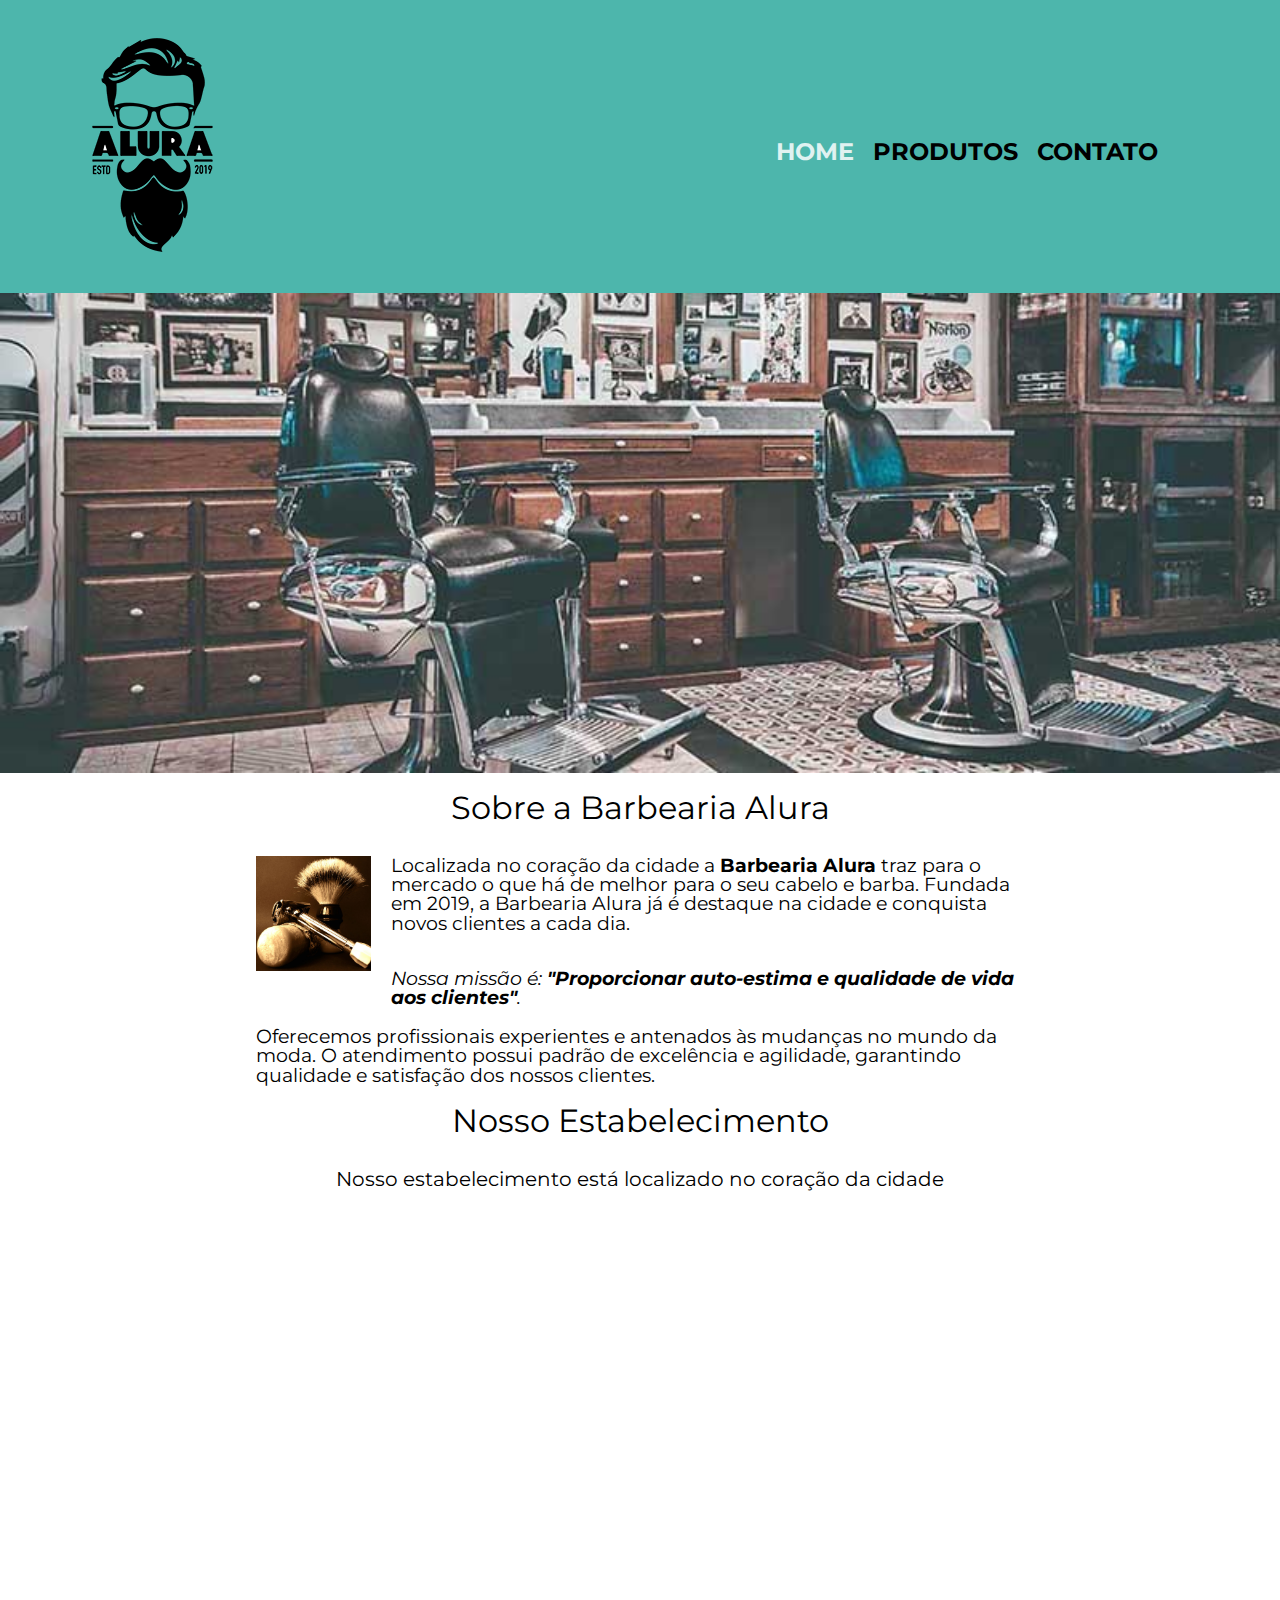
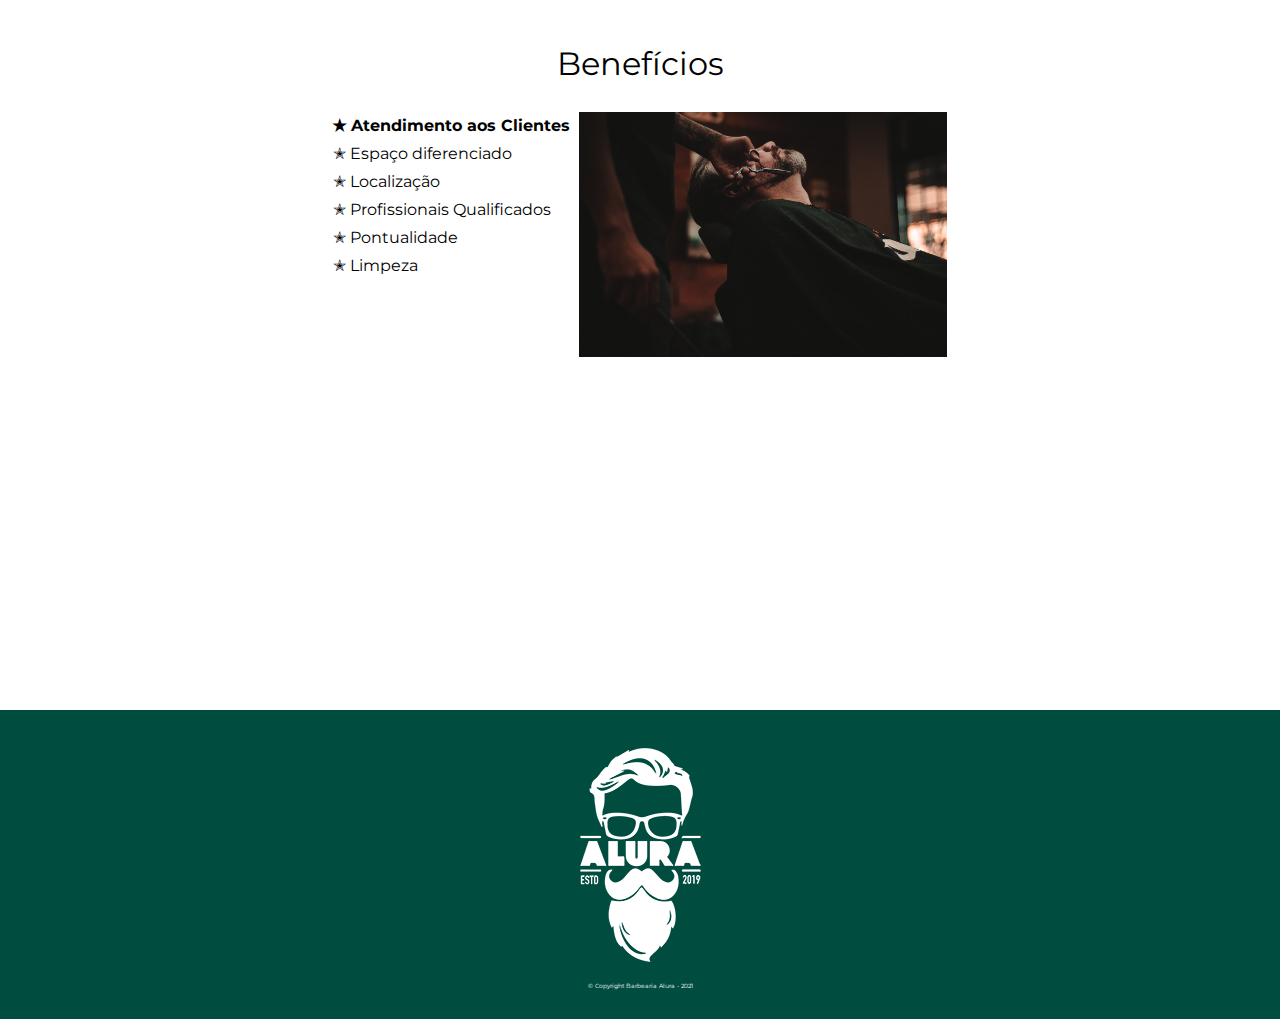
<file: index.html>
<!DOCTYPE html>
<html lang="pt-br">

	<head>
		<meta charset="UTF-8">
		<title>Barbearia Alura</title>

		<link rel="preconnect" href="https://fonts.googleapis.com">
		<link rel="preconnect" href="https://fonts.gstatic.com" crossorigin>
		<link href="https://fonts.googleapis.com/css2?family=Montserrat:wght@300&display=swap" rel="stylesheet">

		<link rel="stylesheet" href="css/reset.css">
		<link rel="stylesheet" href="css/style.css">
		<link rel="stylesheet" href="css/home.css">
	</head>

	<body>
		<header>
			<div class="caixa">
				<h1><img src="img/logo.png" alt="Logo da Barbearia Alura"></h1>

				<nav>
					<ul>
						<li><a href="index.html"  style="color: #e0f2f1">Home</a></li>
						<li><a href="produtos.html">Produtos</a></li>
						<li><a href="contato.html">Contato</a></li>
					</ul>
				</nav>
			</div>
		</header>

		<img class="banner" src="img/banner.jpg">
		<main>
			
			<section class="principal">
				<h2 class="titulo-principal">Sobre a Barbearia Alura</h2>

				<img class="utensilios" src="img/utensilios.jpg" alt="Utensílios de Barbeiro">

				<p>Localizada no coração da cidade a <strong>Barbearia Alura</strong> traz para o mercado o que há de melhor
					para o seu cabelo e barba. Fundada em 2019, a Barbearia Alura já é destaque na cidade e conquista novos
					clientes a cada dia.</p>
				
				<br>

				<p id="missao"><em>Nossa missão é: <strong>"Proporcionar auto-estima e qualidade de vida aos
							clientes"</strong>.</em></p>

				<p>Oferecemos profissionais experientes e antenados às mudanças no mundo da moda. O atendimento possui padrão de
					excelência e agilidade, garantindo qualidade e satisfação dos nossos clientes.</p>
			</section>

			<section class="localizacao">
				<h3 class="titulo-principal"> Nosso Estabelecimento </h3>

				<p> Nosso estabelecimento está localizado no coração da cidade </p>

				<iframe src="https://www.google.com/maps/embed?pb=!1m18!1m12!1m3!1d3656.4485981308353!2d-46.634653384406406!3d-23.588239368471932!2m3!1f0!2f0!3f0!3m2!1i1024!2i768!4f13.1!3m3!1m2!1s0x94ce5a2b2ed7f3a1%3A0xab35da2f5ca62674!2sCaelum%20-%20Escola%20de%20Tecnologia!5e0!3m2!1spt-BR!2sbr!4v1633029733611!5m2!1spt-BR!2sbr" width="100%" height="450" style="border:0;" allowfullscreen="" loading="lazy"></iframe>

			</section>

			<section class="beneficios">
				<h3 class="titulo-principal">Benefícios</h3>

				<div class="conteudo-beneficios">
					<ul class="lista-beneficios">
						<li class="itens">Atendimento aos Clientes</li>
						<li class="itens">Espaço diferenciado</li>
						<li class="itens">Localização</li>
						<li class="itens">Profissionais Qualificados</li>
						<li class="itens">Pontualidade</li>
						<li class="itens">Limpeza</li>
					</ul><img src="img/beneficios.jpg" class="imagem-beneficios">
				</div>

				<div class="video">
					<iframe width="560" height="315" src="https://www.youtube.com/embed/wcVVXUV0YUY" frameborder="0" allow="accelerometer; autoplay; encrypted-media; gyroscope; picture-in-picture" allowfullscreen></iframe>
				</div>
			</section>
		</main>

		<footer>
			<img src="img/logo-branco.png" alt="Logo da Barbearia Alura"/>
			<p class="copyright"> &copy; Copyright Barbearia Alura - 2021 </p>
		</footer>
	</body>
</html>
</file>
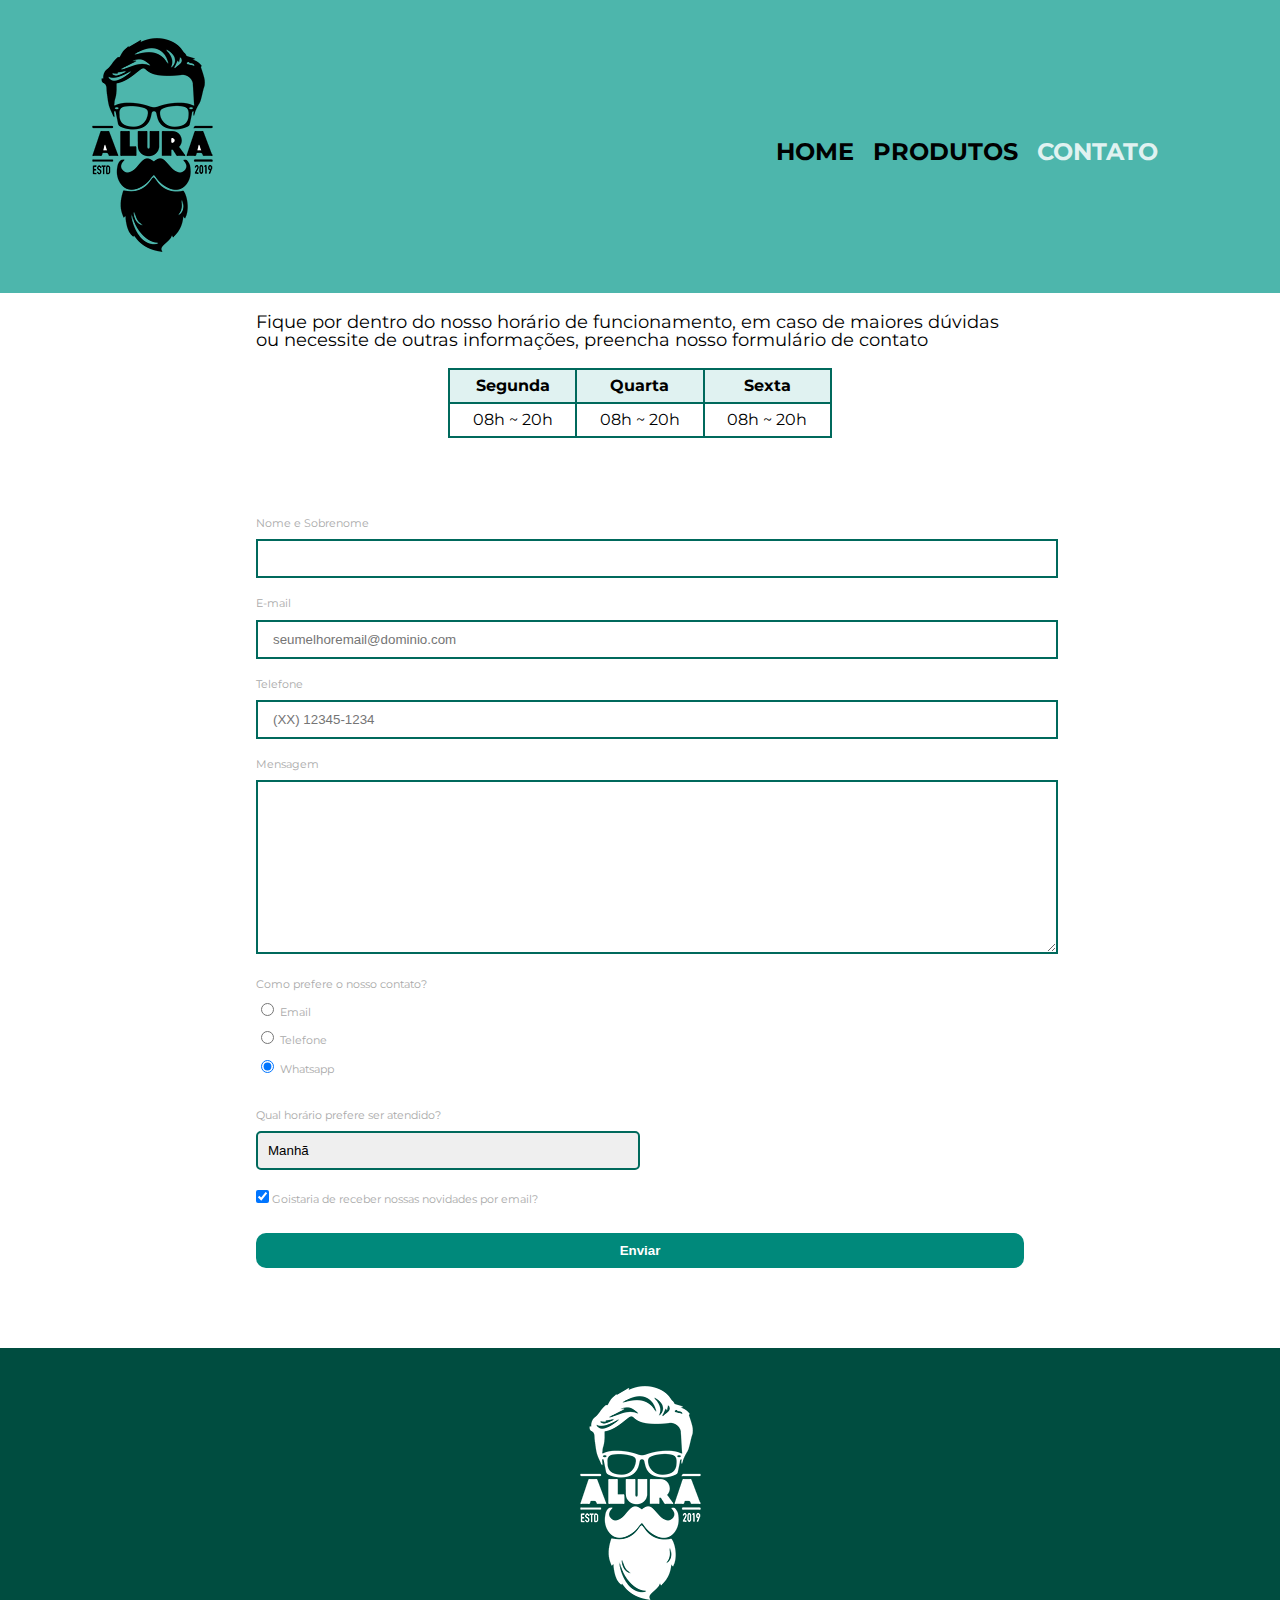
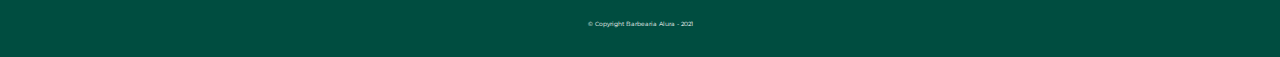
<file: contato.html>
<!DOCTYPE html>
<html>
	<head>
		<meta charset="UTF-8">
		<title>Contato - Barbearia Alura</title>

		<link rel="preconnect" href="https://fonts.googleapis.com">
		<link rel="preconnect" href="https://fonts.gstatic.com" crossorigin>
		<link href="https://fonts.googleapis.com/css2?family=Montserrat:wght@300&display=swap" rel="stylesheet">

		<link rel="stylesheet" href="css/reset.css">
		<link rel="stylesheet" href="css/style.css">
        <link rel="stylesheet" href="css/contato.css">
	</head>
	<body>
		<header>
			<div class="caixa">
				<h1><img src="img/logo.png" alt="Logo da Barbearia Alura"></h1>

				<nav>
					<ul>
						<li><a href="index.html">Home</a></li>
						<li><a href="produtos.html">Produtos</a></li>
						<li><a href="contato.html" style="color: #e0f2f1">Contato</a></li>
					</ul>
				</nav>
			</div>
		</header>

		<main>
			<div class="horarios"> 
				<p> Fique por dentro do nosso horário de funcionamento, em caso de maiores dúvidas ou necessite de outras informações, preencha nosso formulário de contato </p>
				<table>
					<thead>
						<tr>
							<th> Segunda </th>
							<th> Quarta </th>
							<th> Sexta </th>
						</tr>
					</thead>
					<tbody>
						<tr>
							<td> 08h ~ 20h </td>
							<td> 08h ~ 20h </td>
							<td> 08h ~ 20h </td>
						</tr>
					</tbody>
				</table>
			</div>

            <form>
                <label for="nomesobrenome">  Nome e Sobrenome </label>
                <input class="campo-texto" type="text" id="nomesobrenome" required>

                <label for="email">  E-mail </label>
                <input class="campo-texto" type="email" id="email" required placeholder="seumelhoremail@dominio.com">

                <label for="telefone"> Telefone </label>
                <input class="campo-texto" type="tel" id="telefone" placeholder="(XX) 12345-1234">

                <label for="mensagem"> Mensagem </label>
                <textarea class="campo-texto" id="mensagem" cols="70" rows="10" > </textarea>

                <fieldset class="seccao"> 
                    <legend> Como prefere o nosso contato? </legend>
                    <label for="radio-email"> <input type="radio" name="contato" value="email" id="radio-email"> Email </label>
                    <label for="radio-telefone"> <input type="radio" name="contato" value="telefone" id="radio-telefone"> Telefone </label>
                    <label for="radio-whatsapp"> <input type="radio" name="contato" value="whatsapp" id="radio-whatsapp" checked> Whatsapp </label>
                </fieldset>

				<fieldset class="seccao">
					<legend> Qual horário prefere ser atendido? </legend>
					<select class="campo-dropdown">
						<option> Manhã </option>
						<option> Tarde </option>
						<option> Noite </option>
					</select>
				</fieldset>

                <label> <input class="campo-checkbox" type="checkbox" checked />  Goistaria de receber nossas novidades por email? </label>

                <input class="botao-enviar" type="submit" value="Enviar" >

            </form>
		</main>

		<footer>
			<img src="img/logo-branco.png" alt="Logo da Barbearia Alura"/>
			<p class="copyright"> &copy; Copyright Barbearia Alura - 2021 </p>
		</footer>
		
	</body>
</html>
</file>
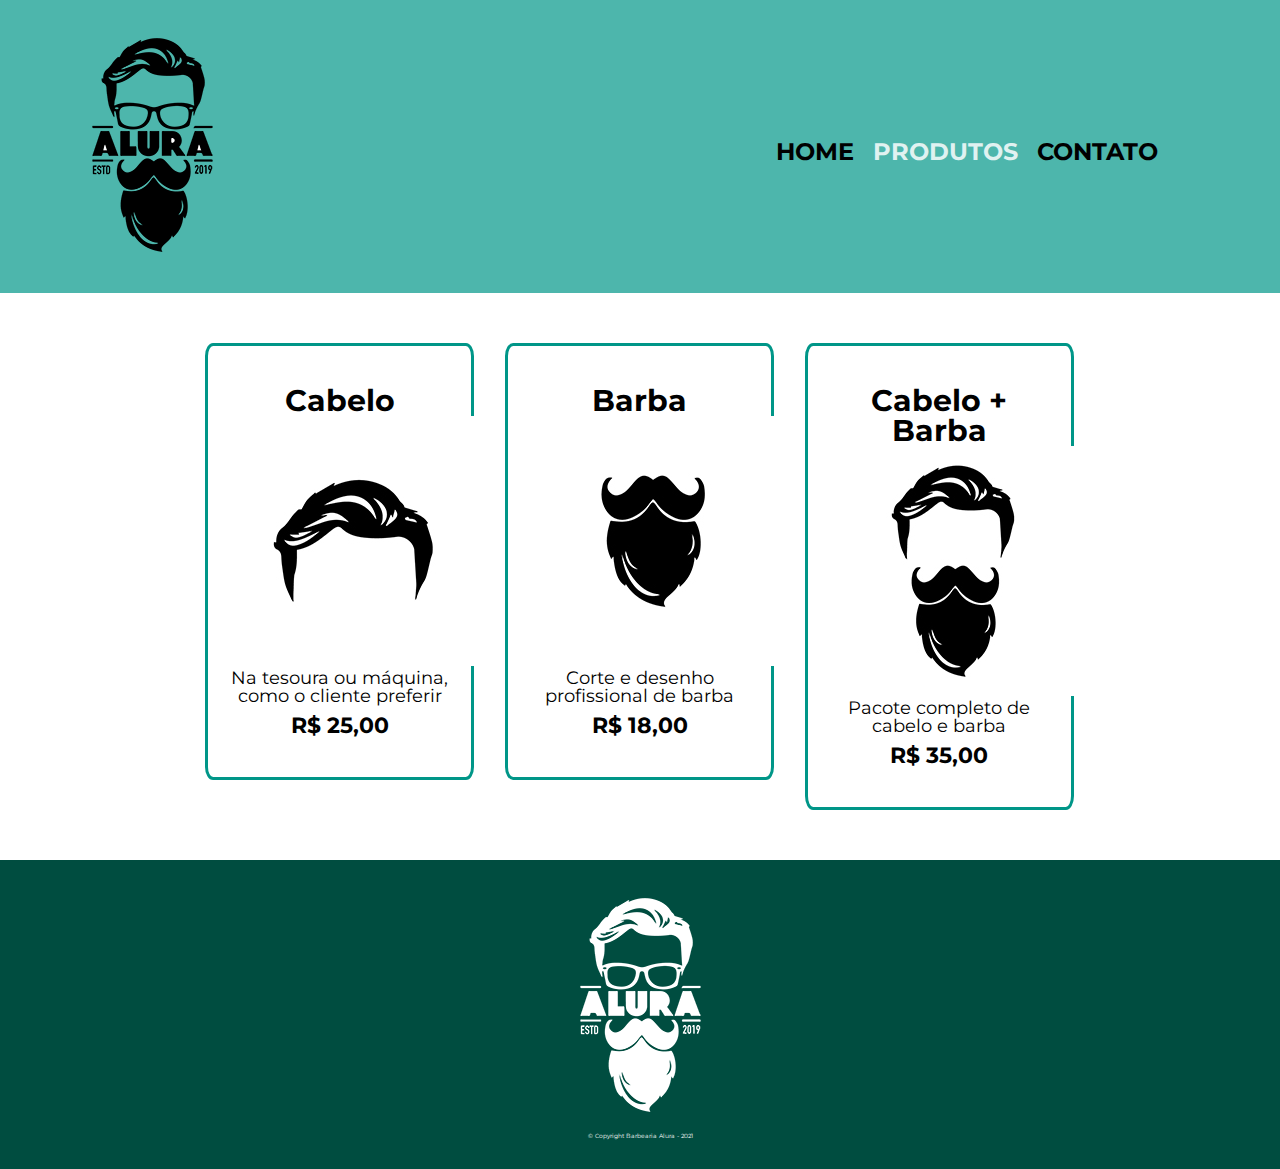
<file: produtos.html>
<!DOCTYPE html>
<html>
	<head>
		<meta charset="UTF-8">
		<title>Produtos - Barbearia Alura</title>

		<link rel="preconnect" href="https://fonts.googleapis.com">
		<link rel="preconnect" href="https://fonts.gstatic.com" crossorigin>
		<link href="https://fonts.googleapis.com/css2?family=Montserrat:wght@300&display=swap" rel="stylesheet">

		<link rel="stylesheet" href="css/reset.css">
		<link rel="stylesheet" href="css/style.css">
		<link rel="stylesheet" href="css/produto.css">
	</head>
	<body>
		<header>
			<div class="caixa">
				<h1><img src="img/logo.png" alt="Logo da Barbearia Alura"></h1>

				<nav>
					<ul>
						<li><a href="index.html">Home</a></li>
						<li><a href="produtos.html"  style="color: #e0f2f1">Produtos</a></li>
						<li><a href="contato.html">Contato</a></li>
					</ul>
				</nav>
			</div>
		</header>

		<main>
			<ul class="produtos">
				<li>
					<h2> Cabelo </h2>
					<img src="img/cabelo.jpg" />
					<p class="produto-descricao"> Na tesoura ou máquina, como o cliente preferir </p>
					<p class="produto-preco" > R$ 25,00</p>
				</li>
				<li>
					<h2> Barba </h2>
					<img src="img/barba.jpg" />
					<p class="produto-descricao"> Corte e desenho profissional de barba </p>
					<p class="produto-preco"> R$ 18,00 </p>
				</li>
				<li>
					<h2> Cabelo + Barba </h2>
					<img src="img/cabelo+barba.jpg" />
					<p class="produto-descricao"> Pacote completo de cabelo e barba </p>
					<p class="produto-preco"> R$ 35,00 </p>
				</li>
			</ul>
		</main>

		<footer>
			<img src="img/logo-branco.png" alt="Logo da Barbearia Alura"/>
			<p class="copyright"> &copy; Copyright Barbearia Alura - 2021 </p>
		</footer>
		
	</body>
</html>
</file>
<file: css/style.css>
@media only screen and (max-device-width: 900px) {
	nav a {
		font-size: 1.9em;
	}

}

header {
	background: #4db6ac;
	padding: 20px 0;
}

body{
	font-family: 'Montserrat', sans-serif;
}

.caixa {
	position: relative;
	width: 90%;
	margin: 0 auto;
}

nav {
	position: absolute;
	top: 120px;
	right: 5%;
}

nav li {
	display: inline;
	margin: 0 0 0 15px;
}

nav a {
	text-transform: uppercase;
	color: #000000;
	font-weight: bold;
	font-size: 1.5em;
	text-decoration: none;
}

nav a:hover {
	color: #e0f2f1;
	text-decoration: underline;
}

footer {
	text-align: center;
	background-color: #004d40;
	padding: 20px 0 30px;
	width: 100%;
}

.copyright {
	color: white;
	font-size: 0.3em;
}
</file>
<file: css/home.css>
main{
	width: 60%;
	margin: 0 auto;
}

.banner{
	width: 100%;
}

.principal{
	margin: 1em auto 1em;
}

.utensilios{
	width: 15%;
	float: left;
	margin: 0 20px 20px 0;
}

.principal p{
	font-size: 1.2em;
	margin-bottom: 20px;
}

.principal strong{
	font-weight: bold;
}

.principal em{
	font-style: italic;
}

.titulo-principal{
	text-align: center;
	font-size: 2em;
	margin-bottom: 1em;
}

.localizacao{
	margin: 10px 0px;
}

.localizacao p{
	margin: 1em 0 2em;
	text-align: center;
	font-size: 1.25em;
}

.localizacao iframe{
	height: 400px;
}

.beneficios{
	margin: 1em auto 1em;
}

.conteudo-beneficios {
	width: 80%;
	margin: 0 auto;
	vertical-align: top;
}

.lista-beneficios {
	width: 40%;
	display: inline-block;
	vertical-align: top;
}

.itens{
	line-height: 1.75em;
}

.itens:first-child{
	font-weight: bold;
}

.itens::before{
	content: "✭  ";
}

.imagem-beneficios {
	width: 60%;
}

.video {
	width: 560px;
	margin: 1em auto;
}
</file>
<file: css/contato.css>
main {
    width: 60%;
    margin: 0 auto;
}

.horarios p {
    font-size: 1.1em;
    margin: 20px 0;
}

.horarios table{
    margin: 20px auto 40px;
    width: 50%;
    text-align: center;
}

.horarios thead{
    background: #e0f2f1;
    font-weight: bold;
}

.horarios td, .horarios th {
    border: 2px solid #00695c;
    padding: 8px 15px;
}

form {
    margin: 80px 0;
    width: 100%;
}

form label, form legend {
    display: block;
    font-size: 0.7em;
    margin-bottom: 10px;
    color: darkgray;
}

.campo-texto {
    display: block;
    margin-bottom: 20px;
    padding: 10px 15px;
    width: 100%;

    border: 2px solid #00695c;
}

.campo-dropdown{
    -webkit-appearance: inherit;
    -moz-appearance: inherit;
    appearance: inherit;
    width: 50%;
    padding: 10px;
    border: 2px solid  #00695c;
    -webkit-border-radius: 5px;
    -moz-border-radius: 5px;
    border-radius: 5px;
}


.campo-dropdown option:checked{
    color: #00796b;
    font-weight: bold;
}

.campo-checkbox{
    margin: 20px 0;
}

.seccao{
    margin-top: 25px;
}

.botao-enviar{
    width: 100%;
    padding: 10px;
    background-color: #00796b;
    color: white;
    font-weight: bold;
    border: none;
    border-radius: 10px;
}

.botao-enviar{
    width: 100%;
    padding: 10px;
    background-color: #00897b;
    color: white;
    font-weight: bold;
    border: none;
    border-radius: 10px;
    transition: 0.5s all;
}

.botao-enviar:hover{
    background-color: #00695c;
    cursor: pointer;
    transform: scale(1.01);
}

.botao-enviar:active{
    background-color: #00897b;
    transition: 0.1s background-color;
}
</file>
<file: css/produto.css>
.produtos {
	width: 70%;
	margin: 0 auto;
	padding: 50px 0;
	vertical-align: top;
}

.produtos li {
	display: inline-block;
	text-align: center;
	width: 30%;	
	vertical-align: top;
	margin: 0 1.5%;
	padding: 40px 20px;
	box-sizing: border-box;
	border: 3px solid #009688;
	border-radius: 3%;
}

.produtos li:hover{
	border-color: #80cbc4;

}
.produtos li:active{
	border-color: #00695c;
}

.produtos li:hover h2{
	font-size: 34px;
	
}

.produtos h2 {
	font-size: 30px;
	font-weight: bold;
}

.produto-descricao{
	font-size: 18px;
}

.produto-preco {
	font-size: 22px;
	font-weight: bold;
	margin-top: 10px;

}
</file>
